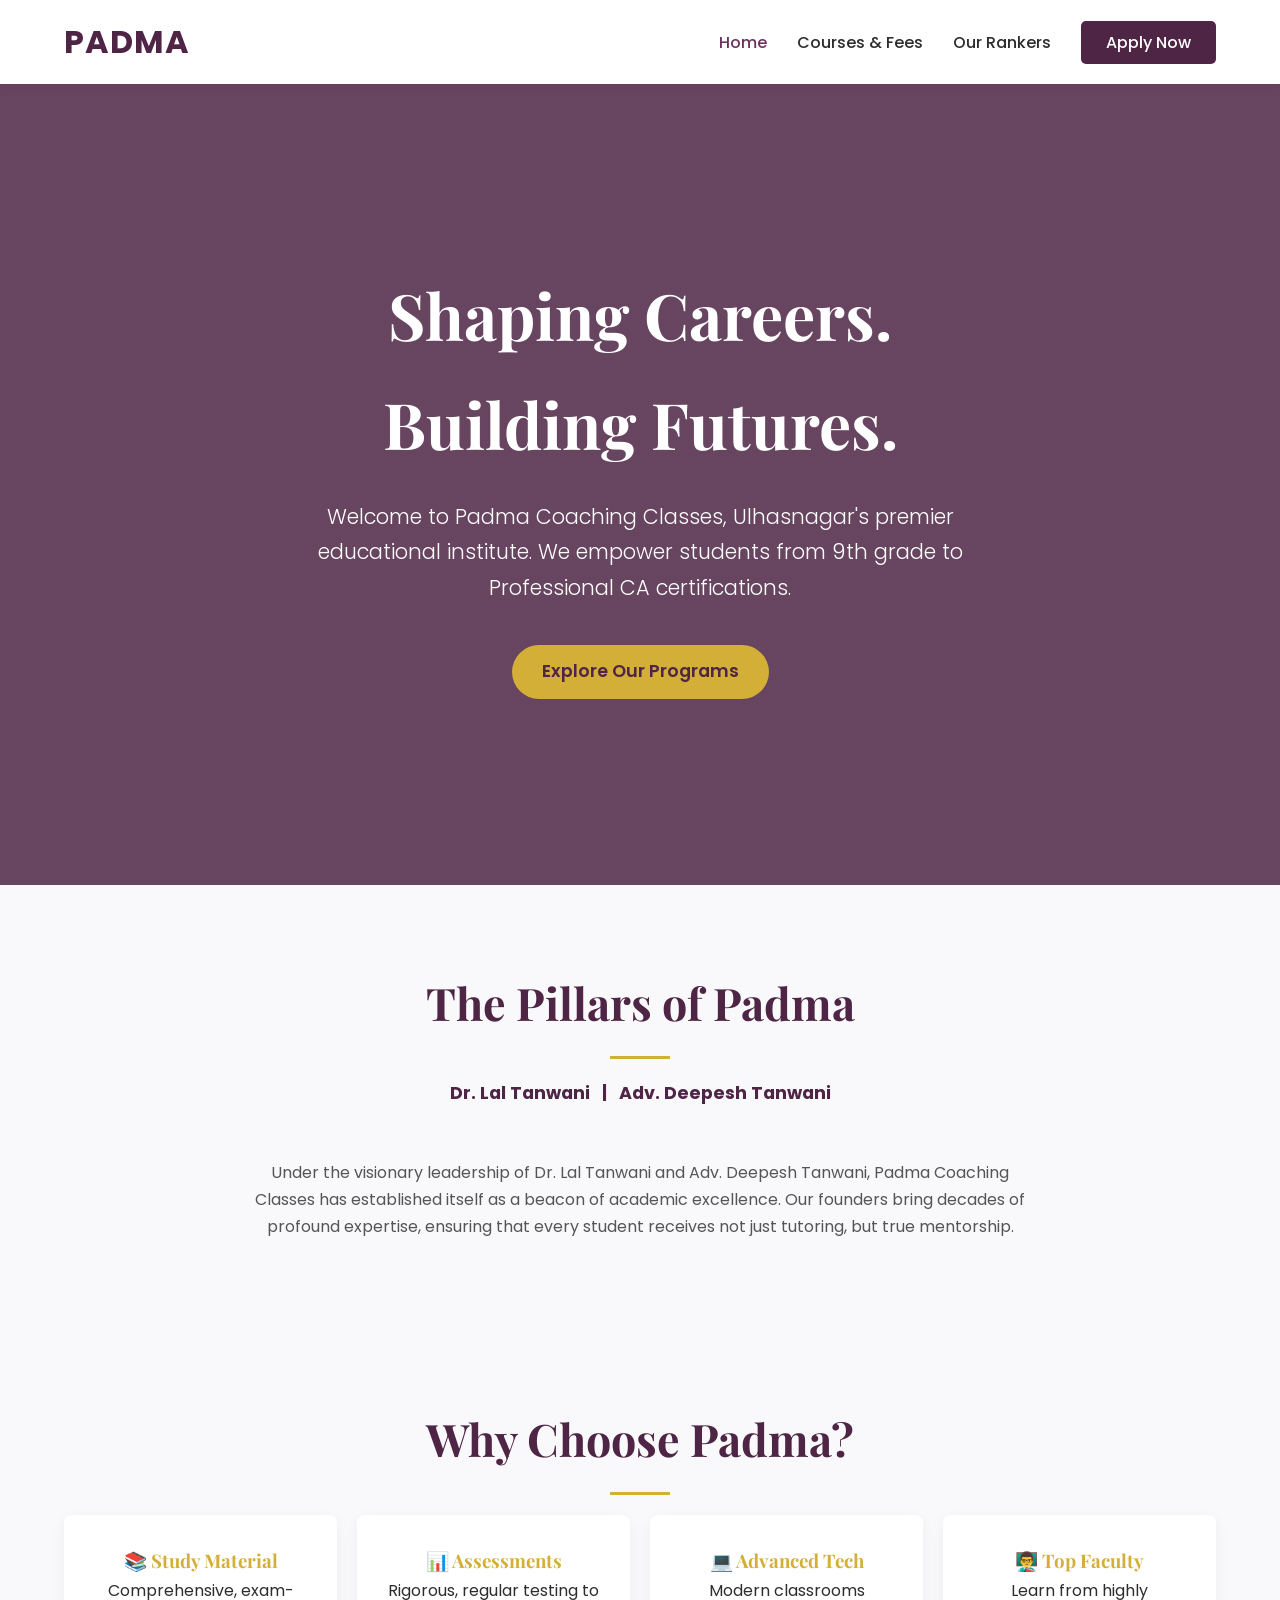
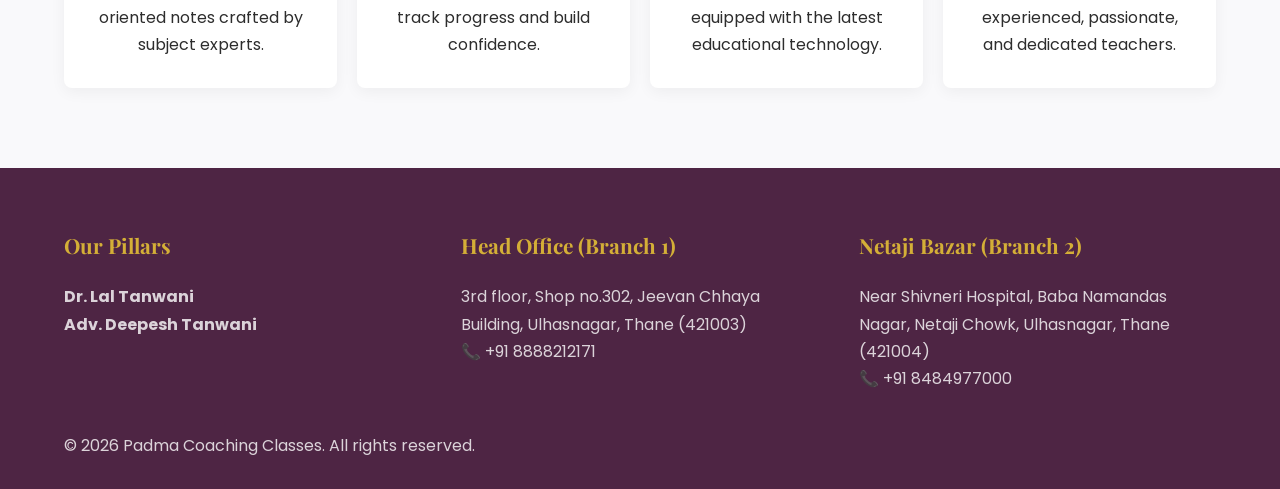
<file: index.html>
<!DOCTYPE html>
<html lang="en">
<head>
    <meta charset="UTF-8">
    <meta name="viewport" content="width=device-width, initial-scale=1.0">
    <title>Padma Coaching Classes | Legacy of Excellence</title>
    <link rel="stylesheet" href="style.css">
</head>
<body>

    <header>
        <div class="logo">PADMA</div>
        <div class="menu-toggle" onclick="toggleMenu()">☰</div>
        <nav>
            <ul id="nav-menu">
                <li><a href="index.html" class="active">Home</a></li>
                <li><a href="courses.html">Courses & Fees</a></li>
                <li><a href="rankers.html">Our Rankers</a></li>
                <li><a href="apply.html" class="nav-btn">Apply Now</a></li>
            </ul>
        </nav>
    </header>

    <section class="hero">
        <div>
            <h1>Shaping Careers.<br>Building Futures.</h1>
            <p>Welcome to Padma Coaching Classes, Ulhasnagar's premier educational institute. We empower students from 9th grade to Professional CA certifications.</p>
            <a href="courses.html" class="btn-primary">Explore Our Programs</a>
        </div>
    </section>

    <section class="section-padding">
        <h2 class="section-title">The Pillars of Padma</h2>
        <p class="section-subtitle" style="font-weight: bold; color: var(--primary);">Dr. Lal Tanwani &nbsp; | &nbsp; Adv. Deepesh Tanwani</p>
        <p style="text-align: center; max-width: 800px; margin: 0 auto; color: #555;">
            Under the visionary leadership of Dr. Lal Tanwani and Adv. Deepesh Tanwani, Padma Coaching Classes has established itself as a beacon of academic excellence. Our founders bring decades of profound expertise, ensuring that every student receives not just tutoring, but true mentorship.
        </p>
    </section>

    <section class="section-padding" style="background-color: var(--bg-light);">
        <h2 class="section-title">Why Choose Padma?</h2>
        <div class="grid-4">
            <div class="feature-box">
                <h3 style="color: var(--accent);">📚 Study Material</h3>
                <p>Comprehensive, exam-oriented notes crafted by subject experts.</p>
            </div>
            <div class="feature-box">
                <h3 style="color: var(--accent);">📊 Assessments</h3>
                <p>Rigorous, regular testing to track progress and build confidence.</p>
            </div>
            <div class="feature-box">
                <h3 style="color: var(--accent);">💻 Advanced Tech</h3>
                <p>Modern classrooms equipped with the latest educational technology.</p>
            </div>
            <div class="feature-box">
                <h3 style="color: var(--accent);">👨‍🏫 Top Faculty</h3>
                <p>Learn from highly experienced, passionate, and dedicated teachers.</p>
            </div>
        </div>
    </section>

    <footer>
        <div class="footer-grid">
            <div class="footer-col">
                <h3>Our Pillars</h3>
                <p><strong>Dr. Lal Tanwani</strong></p>
                <p><strong>Adv. Deepesh Tanwani</strong></p>
            </div>
            <div class="footer-col">
                <h3>Head Office (Branch 1)</h3>
                <p>3rd floor, Shop no.302, Jeevan Chhaya Building, Ulhasnagar, Thane (421003)</p>
                <p>📞 +91 8888212171</p>
            </div>
            <div class="footer-col">
                <h3>Netaji Bazar (Branch 2)</h3>
                <p>Near Shivneri Hospital, Baba Namandas Nagar, Netaji Chowk, Ulhasnagar, Thane (421004)</p>
                <p>📞 +91 8484977000</p>
            </div>
        </div>
        <div class="footer-bottom">
            <p>&copy; 2026 Padma Coaching Classes. All rights reserved.</p>
        </div>
    </footer>

    <script>
        function toggleMenu() {
            document.getElementById("nav-menu").classList.toggle("show");
        }
    </script>
</body>
</html>
</file>
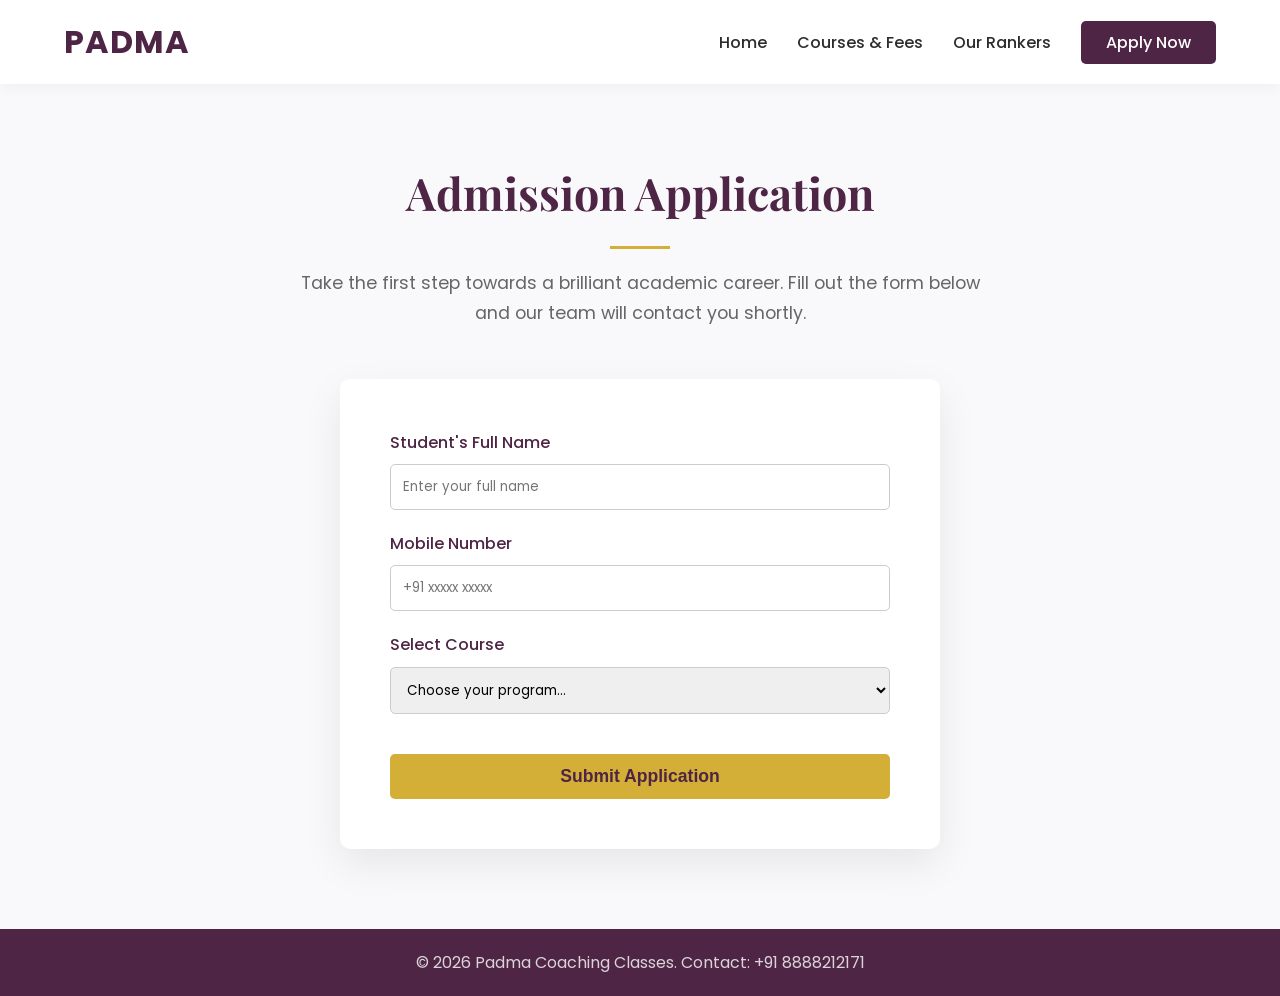
<file: apply.html>
<!DOCTYPE html>
<html lang="en">
<head>
    <meta charset="UTF-8">
    <meta name="viewport" content="width=device-width, initial-scale=1.0">
    <title>Apply Now | Padma Coaching Classes</title>
    <link rel="stylesheet" href="style.css">
</head>
<body>

    <header>
        <div class="logo">PADMA</div>
        <div class="menu-toggle" onclick="toggleMenu()">☰</div>
        <nav>
            <ul id="nav-menu">
                <li><a href="index.html">Home</a></li>
                <li><a href="courses.html">Courses & Fees</a></li>
                <li><a href="rankers.html">Our Rankers</a></li>
                <li><a href="apply.html" class="nav-btn active">Apply Now</a></li>
            </ul>
        </nav>
    </header>

    <section class="section-padding" style="background-color: var(--bg-light);">
        <h2 class="section-title">Admission Application</h2>
        <p class="section-subtitle">Take the first step towards a brilliant academic career. Fill out the form below and our team will contact you shortly.</p>
        
        <div class="form-wrapper">
            <form id="admissionForm">
                <div class="form-group">
                    <label>Student's Full Name</label>
                    <input type="text" class="form-control" name="Name" required placeholder="Enter your full name">
                </div>
                
                <div class="form-group">
                    <label>Mobile Number</label>
                    <input type="tel" class="form-control" name="Phone" required placeholder="+91 xxxxx xxxxx">
                </div>
                
                <div class="form-group">
                    <label>Select Course</label>
                    <select class="form-control" id="courseSelect" name="Course" required>
                        <option value="" disabled selected>Choose your program...</option>
                        <option value="9-10">9th-10th Standard (State/CBSE)</option>
                        <option value="11-12">11th-12th Commerce</option>
                        <option value="Bachelors">Bachelors (BAF/BBI/BMS/B-COM)</option>
                        <option value="CA">Chartered Accountancy (CA)</option>
                    </select>
                </div>

                <button type="submit" class="btn-primary" style="width: 100%; margin-top: 20px; border-radius: 5px;">Submit Application</button>
            </form>
        </div>
    </section>

    <footer style="padding: 20px 5%; text-align: center;">
        <p>&copy; 2026 Padma Coaching Classes. Contact: +91 8888212171</p>
    </footer>

    <script>
        // 1. Hamburger Menu Toggle
        function toggleMenu() {
            document.getElementById("nav-menu").classList.toggle("show");
        }

        // 2. Auto-fill the dropdown based on what they clicked
        window.onload = function() {
            const urlParams = new URLSearchParams(window.location.search);
            const selectedCourse = urlParams.get('course');
            if(selectedCourse) {
                document.getElementById('courseSelect').value = selectedCourse;
            }
        };

        // 3. Send data to Google Sheets
        const form = document.getElementById('admissionForm');
        
        form.addEventListener('submit', e => {
            e.preventDefault(); 
            const btn = form.querySelector('button[type="submit"]');
            const originalText = btn.innerText;
            btn.innerText = "Submitting...";
            btn.disabled = true;

            // --- PASTE YOUR GOOGLE SCRIPT URL HERE ---
            const scriptURL = 'https://script.google.com/macros/s/AKfycby0JZ5_YxGKiKmnV_56vfT_BybAVybktupNCr9gqzwTBJicjmpto8kYUS-gtqRMXAST/exec';

            const formData = new FormData(form);

            fetch(scriptURL, { method: 'POST', body: formData })
                .then(response => {
                    alert("Success! Your application has been submitted.");
                    form.reset(); 
                    btn.innerText = originalText;
                    btn.disabled = false;
                })
                .catch(error => {
                    alert("Oops! Something went wrong. Please try again.");
                    console.error('Error!', error.message);
                    btn.innerText = originalText;
                    btn.disabled = false;
                });
        });
    </script>
</body>
</html>
</file>
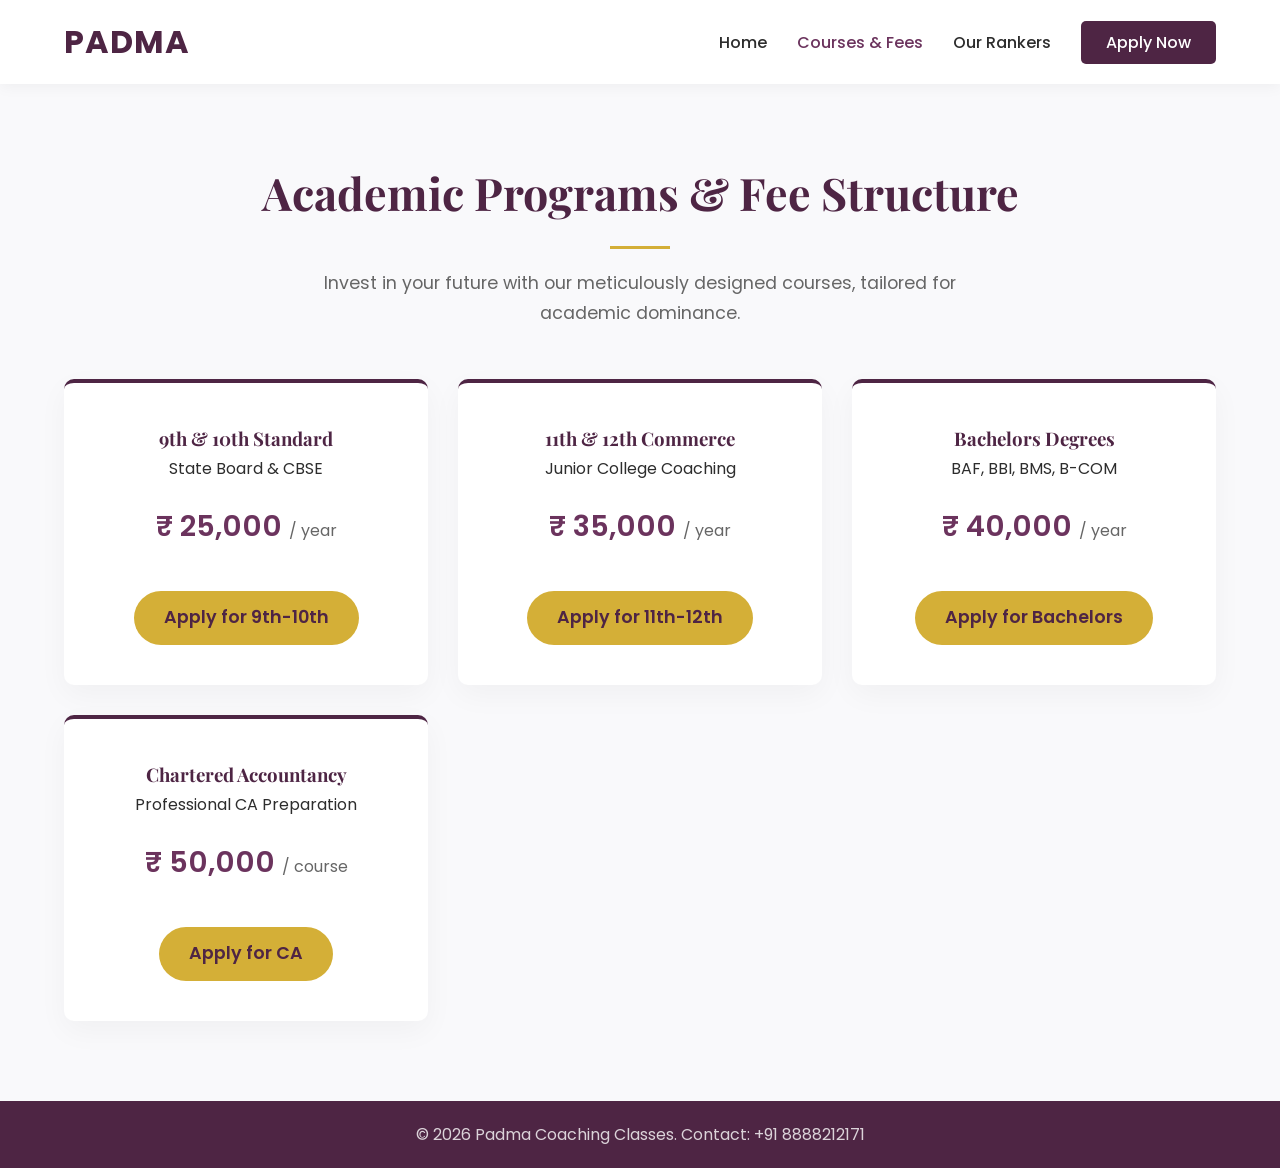
<file: courses.html>
<!DOCTYPE html>
<html lang="en">
<head>
    <meta charset="UTF-8">
    <meta name="viewport" content="width=device-width, initial-scale=1.0">
    <title>Courses & Fees | Padma Coaching Classes</title>
    <link rel="stylesheet" href="style.css">
</head>
<body>

    <header>
        <div class="logo">PADMA</div>
        <div class="menu-toggle" onclick="toggleMenu()">☰</div>
        <nav>
            <ul id="nav-menu">
                <li><a href="index.html">Home</a></li>
                <li><a href="courses.html" class="active">Courses & Fees</a></li>
                <li><a href="rankers.html">Our Rankers</a></li>
                <li><a href="apply.html" class="nav-btn">Apply Now</a></li>
            </ul>
        </nav>
    </header>

    <section class="section-padding">
        <h2 class="section-title">Academic Programs & Fee Structure</h2>
        <p class="section-subtitle">Invest in your future with our meticulously designed courses, tailored for academic dominance.</p>
        
        <div class="grid-3">
            <div class="card">
                <div>
                    <h3>9th & 10th Standard</h3>
                    <p>State Board & CBSE</p>
                    <div class="fee-tag">₹ 25,000 <span>/ year</span></div>
                </div>
                <a href="apply.html?course=9-10" class="btn-primary btn-outline" style="margin-top: 20px;">Apply for 9th-10th</a>
            </div>

            <div class="card">
                <div>
                    <h3>11th & 12th Commerce</h3>
                    <p>Junior College Coaching</p>
                    <div class="fee-tag">₹ 35,000 <span>/ year</span></div>
                </div>
                <a href="apply.html?course=11-12" class="btn-primary btn-outline" style="margin-top: 20px;">Apply for 11th-12th</a>
            </div>

            <div class="card">
                <div>
                    <h3>Bachelors Degrees</h3>
                    <p>BAF, BBI, BMS, B-COM</p>
                    <div class="fee-tag">₹ 40,000 <span>/ year</span></div>
                </div>
                <a href="apply.html?course=Bachelors" class="btn-primary btn-outline" style="margin-top: 20px;">Apply for Bachelors</a>
            </div>

            <div class="card">
                <div>
                    <h3>Chartered Accountancy</h3>
                    <p>Professional CA Preparation</p>
                    <div class="fee-tag">₹ 50,000 <span>/ course</span></div>
                </div>
                <a href="apply.html?course=CA" class="btn-primary btn-outline" style="margin-top: 20px;">Apply for CA</a>
            </div>
        </div>
    </section>

    <footer style="padding: 20px 5%; text-align: center;">
        <p>&copy; 2026 Padma Coaching Classes. Contact: +91 8888212171</p>
    </footer>

    <script>
        function toggleMenu() {
            document.getElementById("nav-menu").classList.toggle("show");
        }
    </script>
</body>
</html>
</file>
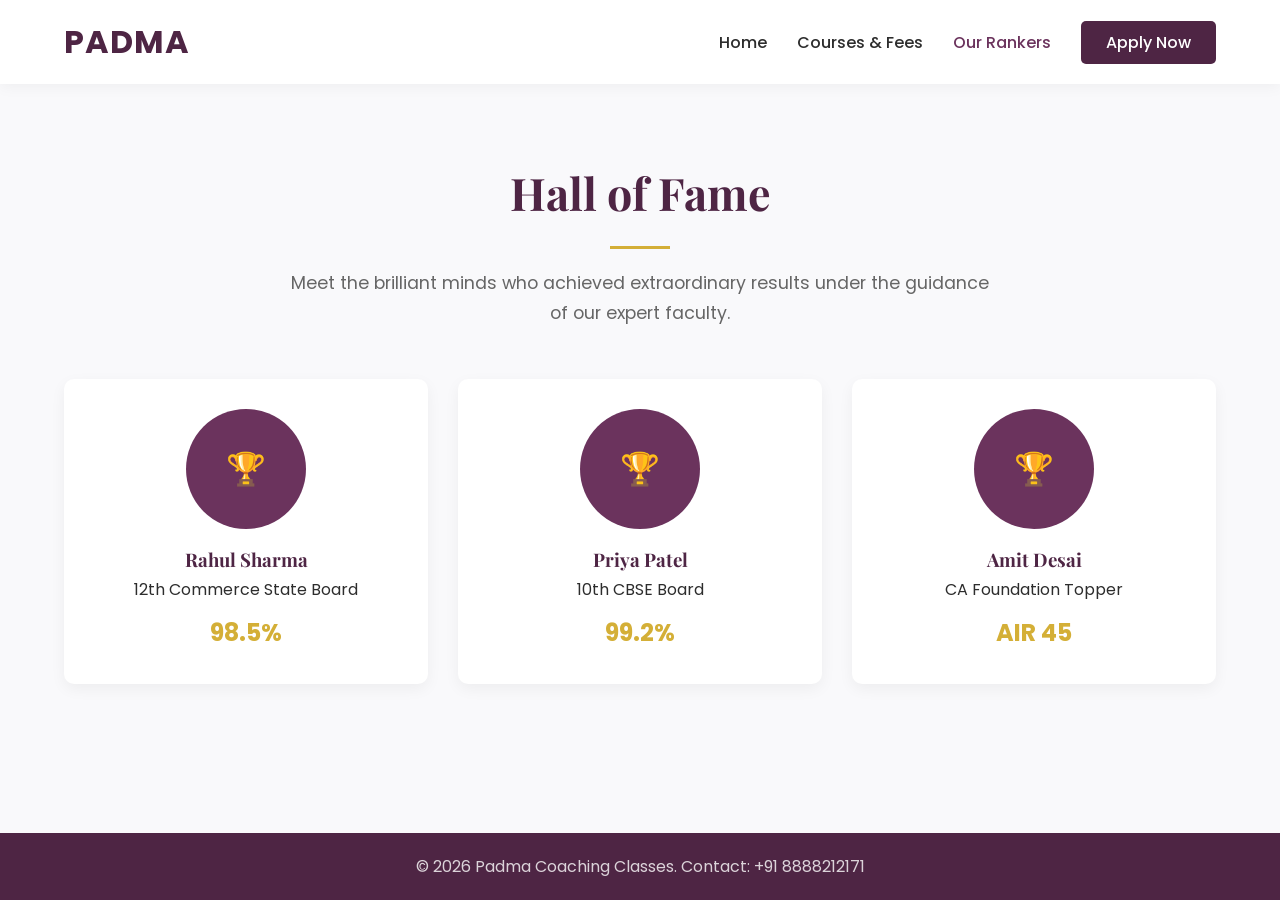
<file: rankers.html>
<!DOCTYPE html>
<html lang="en">
<head>
    <meta charset="UTF-8">
    <meta name="viewport" content="width=device-width, initial-scale=1.0">
    <title>Our Rankers | Padma Coaching Classes</title>
    <link rel="stylesheet" href="style.css">
    <style>
        .ranker-card { text-align: center; background: white; padding: 30px; border-radius: 10px; box-shadow: 0 5px 15px rgba(0,0,0,0.05); }
        .ranker-photo { width: 120px; height: 120px; background-color: var(--primary-light); border-radius: 50%; margin: 0 auto 15px; display: flex; align-items: center; justify-content: center; color: white; font-size: 2rem; }
        .score { font-size: 1.5rem; color: var(--accent); font-weight: bold; margin-top: 10px; }
    </style>
</head>
<body>

    <header>
        <div class="logo">PADMA</div>
        <div class="menu-toggle" onclick="toggleMenu()">☰</div>
        <nav>
            <ul id="nav-menu">
                <li><a href="index.html">Home</a></li>
                <li><a href="courses.html">Courses & Fees</a></li>
                <li><a href="rankers.html" class="active">Our Rankers</a></li>
                <li><a href="apply.html" class="nav-btn">Apply Now</a></li>
            </ul>
        </nav>
    </header>

    <section class="section-padding">
        <h2 class="section-title">Hall of Fame</h2>
        <p class="section-subtitle">Meet the brilliant minds who achieved extraordinary results under the guidance of our expert faculty.</p>
        
        <div class="grid-3">
            <div class="ranker-card">
                <div class="ranker-photo">🏆</div>
                <h3>Rahul Sharma</h3>
                <p>12th Commerce State Board</p>
                <div class="score">98.5%</div>
            </div>
            <div class="ranker-card">
                <div class="ranker-photo">🏆</div>
                <h3>Priya Patel</h3>
                <p>10th CBSE Board</p>
                <div class="score">99.2%</div>
            </div>
            <div class="ranker-card">
                <div class="ranker-photo">🏆</div>
                <h3>Amit Desai</h3>
                <p>CA Foundation Topper</p>
                <div class="score">AIR 45</div>
            </div>
        </div>
    </section>

    <footer style="padding: 20px 5%; text-align: center;">
        <p>&copy; 2026 Padma Coaching Classes. Contact: +91 8888212171</p>
    </footer>

    <script>
        function toggleMenu() {
            document.getElementById("nav-menu").classList.toggle("show");
        }
    </script>
</body>
</html>
</file>
<file: style.css>
@import url('https://fonts.googleapis.com/css2?family=Playfair+Display:wght@600;700&family=Poppins:wght@300;400;500;600&display=swap');

:root {
    --primary: #4e2544; 
    --primary-light: #6b335d;
    --accent: #d4af37; 
    --text-dark: #2d2d2d;
    --text-light: #ffffff;
    --bg-light: #f9f9fb;
    --transition: all 0.3s ease;
}

* { margin: 0; padding: 0; box-sizing: border-box; }

body {
    font-family: 'Poppins', sans-serif;
    color: var(--text-dark);
    line-height: 1.7;
    background-color: var(--bg-light);
    padding-top: 75px;
    display: flex;
    flex-direction: column;
    min-height: 100vh;
}

h1, h2, h3, h4 { font-family: 'Playfair Display', serif; color: var(--primary); }
a { text-decoration: none; }

/* Navigation */
header {
    background-color: var(--text-light);
    box-shadow: 0 2px 15px rgba(0,0,0,0.05);
    position: fixed;
    width: 100%;
    top: 0;
    z-index: 1000;
    display: flex;
    justify-content: space-between;
    align-items: center;
    padding: 15px 5%;
}

.logo { font-size: 2rem; font-weight: 700; color: var(--primary); letter-spacing: 1px; }

.menu-toggle { display: none; font-size: 2rem; color: var(--primary); cursor: pointer; user-select: none; }

nav ul { display: flex; list-style: none; gap: 30px; align-items: center; }
nav a { color: var(--text-dark); font-weight: 500; transition: var(--transition); }
nav a:hover, nav a.active { color: var(--primary-light); }
.nav-btn { background-color: var(--primary); color: var(--text-light) !important; padding: 10px 25px; border-radius: 5px; }

/* Hero Section */
.hero { 
    height: 90vh; 
    display: flex; 
    align-items: center; 
    justify-content: center; 
    text-align: center; 
    background: linear-gradient(rgba(78, 37, 68, 0.85), rgba(78, 37, 68, 0.85)), url('https://images.unsplash.com/photo-1523050854058-8df90110c9f1?ixlib=rb-4.0.3&auto=format&fit=crop&w=1920&q=80') center/cover; 
    color: var(--text-light); 
}
.hero h1 { color: var(--text-light); font-size: 4rem; margin-bottom: 20px; }
.hero p { font-size: 1.3rem; max-width: 700px; margin: 0 auto 40px; font-weight: 300; }

/* Buttons */
.btn-primary { background-color: var(--accent); color: var(--primary); padding: 12px 30px; font-size: 1.1rem; font-weight: 600; border-radius: 30px; border: none; cursor: pointer; display: inline-block; }

/* Layouts & Typography */
.section-padding { padding: 80px 5%; }
.section-title { text-align: center; font-size: 2.8rem; margin-bottom: 20px; }
.section-subtitle { text-align: center; color: #666; margin-bottom: 50px; font-size: 1.1rem; max-width: 700px; margin-left: auto; margin-right: auto; }
.section-title::after { content: ''; display: block; width: 60px; height: 3px; background-color: var(--accent); margin: 15px auto 0; }
.grid-2 { display: grid; grid-template-columns: repeat(auto-fit, minmax(400px, 1fr)); gap: 40px; }
.grid-3 { display: grid; grid-template-columns: repeat(auto-fit, minmax(300px, 1fr)); gap: 30px; }
.grid-4 { display: grid; grid-template-columns: repeat(auto-fit, minmax(200px, 1fr)); gap: 20px; }

/* Cards & Features */
.card { background: var(--text-light); padding: 40px 30px; border-radius: 10px; box-shadow: 0 10px 30px rgba(0,0,0,0.04); border-top: 4px solid var(--primary); text-align: center; }
.fee-tag { font-size: 1.8rem; color: var(--primary-light); font-weight: 600; margin: 20px 0; }
.fee-tag span { font-size: 1rem; color: #666; font-weight: 400; }
.feature-box { text-align: center; padding: 30px; background: white; border-radius: 8px; box-shadow: 0 4px 15px rgba(0,0,0,0.05); }

/* Forms */
.form-wrapper { max-width: 600px; margin: 0 auto; background: var(--text-light); padding: 50px; border-radius: 10px; box-shadow: 0 15px 40px rgba(0,0,0,0.08); }
.form-group { margin-bottom: 20px; }
.form-group label { display: block; margin-bottom: 8px; font-weight: 500; color: var(--primary); }
.form-control { width: 100%; padding: 12px; border: 1px solid #ccc; border-radius: 5px; font-family: 'Poppins', sans-serif; }

/* Footer */
footer { background-color: var(--primary); color: rgba(255,255,255,0.8); padding: 60px 5% 30px; margin-top: auto; }
.footer-grid { display: grid; grid-template-columns: repeat(auto-fit, minmax(250px, 1fr)); gap: 40px; margin-bottom: 40px; }
.footer-col h3 { color: var(--accent); margin-bottom: 20px; font-size: 1.3rem; }

/* =========================================
   MOBILE RESPONSIVENESS (Media Queries)
   ========================================= */
@media (max-width: 768px) {
    header { padding: 15px 5%; flex-direction: row; justify-content: flex-start; align-items: center; }
    
    /* This forces the hamburger to the far right */
    .menu-toggle { display: block; margin-left: auto; } 
    
    /* The hidden mobile menu */
    nav ul { display: none; flex-direction: column; position: absolute; top: 70px; left: 0; width: 100%; background: white; box-shadow: 0 10px 15px rgba(0,0,0,0.1); padding: 20px 0; gap: 20px; text-align: center; }
    nav ul.show { display: flex; } 
    
    .hero { height: auto; padding: 120px 20px 60px; }
    .hero h1 { font-size: 2.2rem; margin-bottom: 15px; line-height: 1.3; }
    .hero p { font-size: 1.1rem; }

    .grid-2, .grid-3, .grid-4, .footer-grid { grid-template-columns: 1fr; gap: 20px; }
    .section-padding { padding: 50px 5%; }
    .section-title { font-size: 2rem; }
    .footer-col { text-align: center; }
    .form-wrapper { padding: 30px 20px; }
}
</file>
